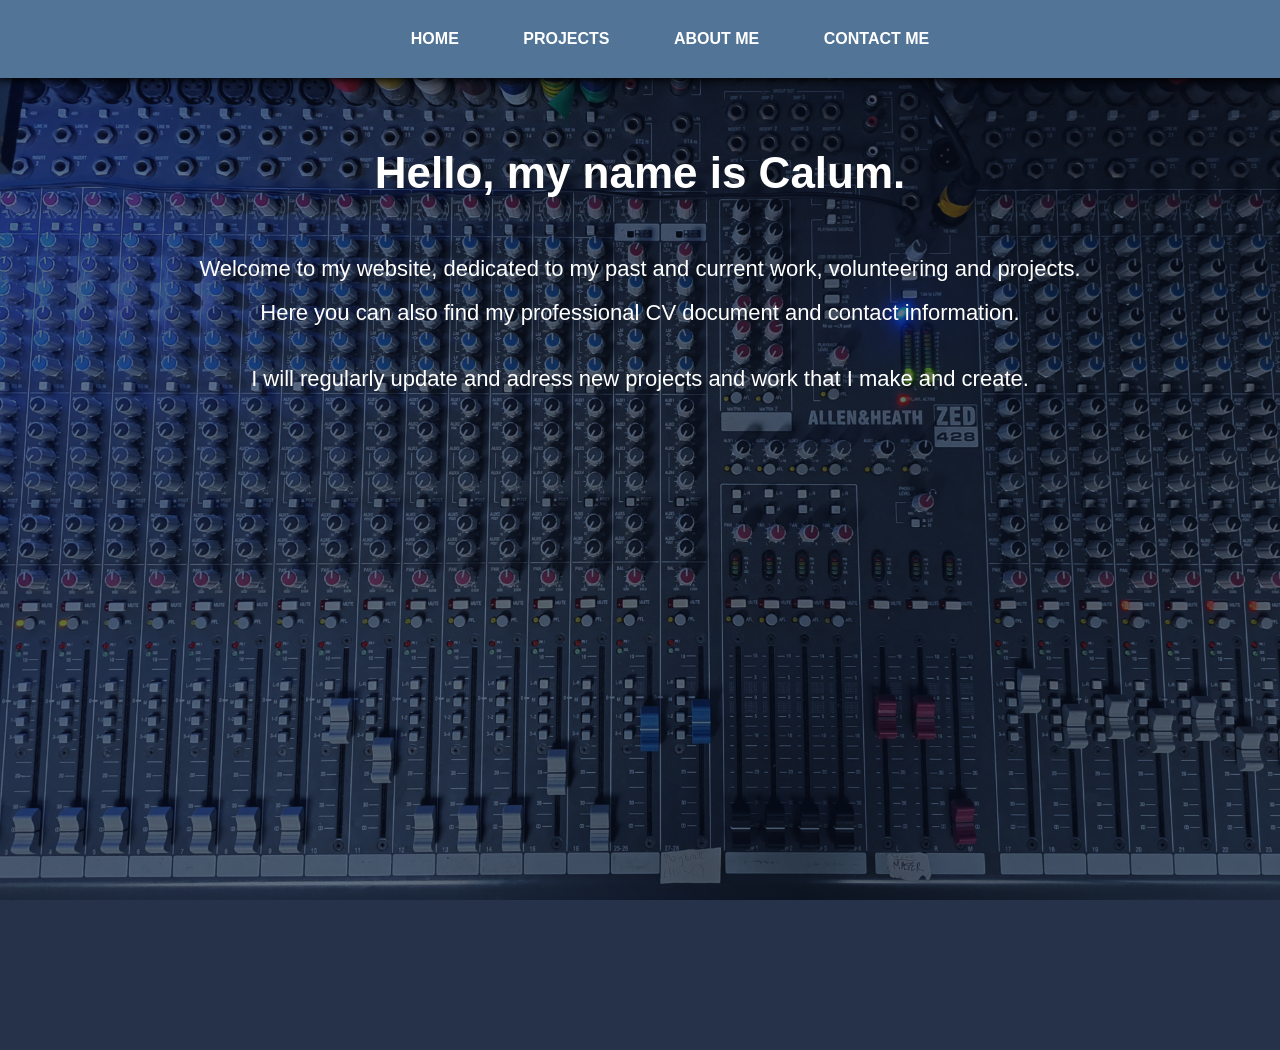
<file: index.html>
<!DOCTYPE html>
<html xmlns="http://www.w3.org/1999/xhtml" lang="en">
<head>
    <meta http-equiv="Content-Type" content="text/html; charset=utf-8" />
    <title>Calum's Website</title>
    <link href="styles.css" rel="stylesheet" type="text/css" />
</head>

<body>
    <div id="menu_bar">
        <a href="index.html"><strong>HOME</strong></a>
        <a href="projects/index.html"><strong>PROJECTS</strong></a>
        <a href="about/index.html"><strong>ABOUT ME</strong></a>
        <a href="contact/index.html"><strong>CONTACT ME</strong></a>
    </div>
    <div class="content" id="welcome">
        <h1>Hello, my name is Calum.</h1>
        <p>Welcome to my website, dedicated to my past and current work, volunteering and projects. Here you can also find my professional CV document and contact information.</p>
        <p>I will regularly update and adress new projects and work that I make and create.</p>
    </div>
</body>
</html>
</file>
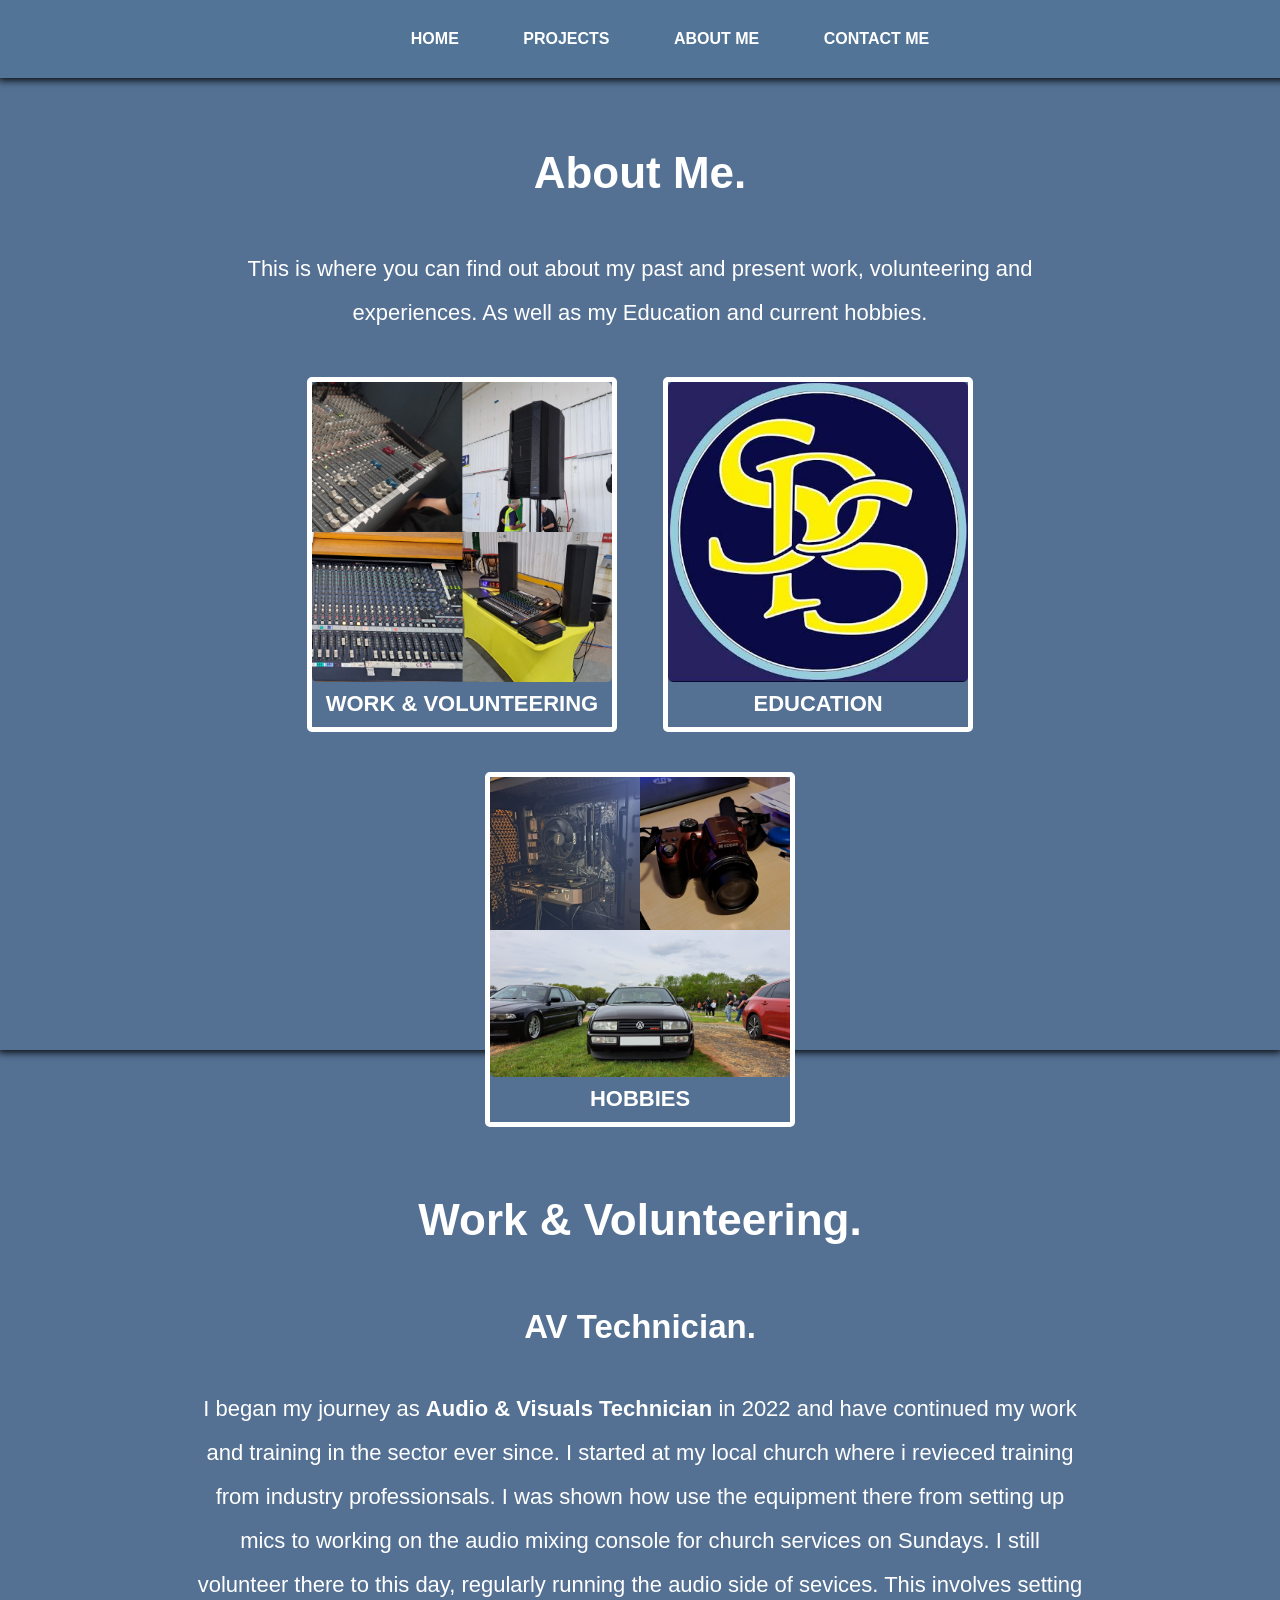
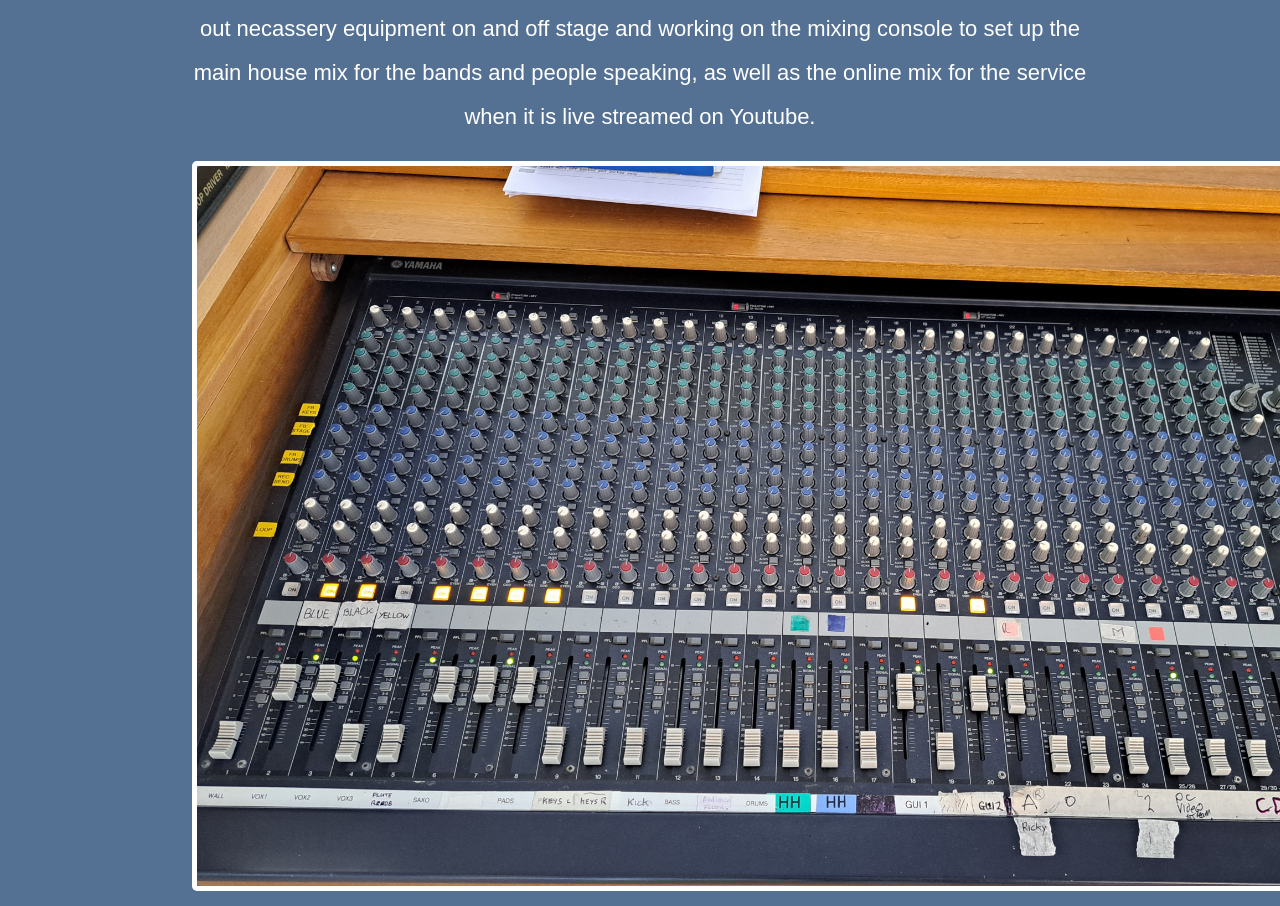
<file: about/index.html>
<!DOCTYPE html>
<html xmlns="http://www.w3.org/1999/xhtml" lang="en">
<head>
    <meta http-equiv="Content-Type" content="text/html; charset=utf-8" />
    <title>Calum's Website</title>
    <link href="../styles.css" rel="stylesheet" type="text/css" />
</head>

<body>
    <div id="menu_bar">
        <a href="../index.html"><strong>HOME</strong></a>
        <a href="../projects/index.html"><strong>PROJECTS</strong></a>
        <a href="index.html"><strong>ABOUT ME</strong></a>
        <a href="../contact/index.html"><strong>CONTACT ME</strong></a>
    </div>
    <div class="content" id="about">
  <h1>About Me.</h1>
  <p>This is where you can find out about my past and present work, volunteering and experiences. As well as my Education and current hobbies.</p>

  <div class="ProjectCard" id="Sound">
  	<div id="soundPic"></div>
    <div id="text"><strong>WORK & VOLUNTEERING</strong></div>
  </div>

  <div class="ProjectCard" id="Education">
  	<div id="educationPic"></div>
    <div id="text"><strong>EDUCATION</strong></div>
  </div>

  <div class="ProjectCard" id="Hobbies">
  	<div id="hobbiesPic"></div>
    <div id="text"><strong>HOBBIES</strong></div>
  </div>

  <div class="Info" id="Work">
  	<h1>Work & Volunteering.</h1>
    <h2>AV Technician.</h2>
    <p>I began my journey as <strong>Audio & Visuals Technician</strong> in 2022 and have continued my work and training in the sector ever since. I started at my local church where i revieced training from industry professionsals. I was shown how use the equipment there from setting up mics to working on the audio mixing console for church services on Sundays. I still volunteer there to this day, regularly running the audio side of sevices. This involves setting out necassery equipment on and off stage and working on the mixing console to set up the main house mix for the bands and people speaking, as well as the online mix for the service when it is live streamed on Youtube.</p>
    <div class="PhotoCard" id="mixer1">
    <div id="churchmixer"></div>
    </div>
  </div>


</div>
</body>
</html>
</file>
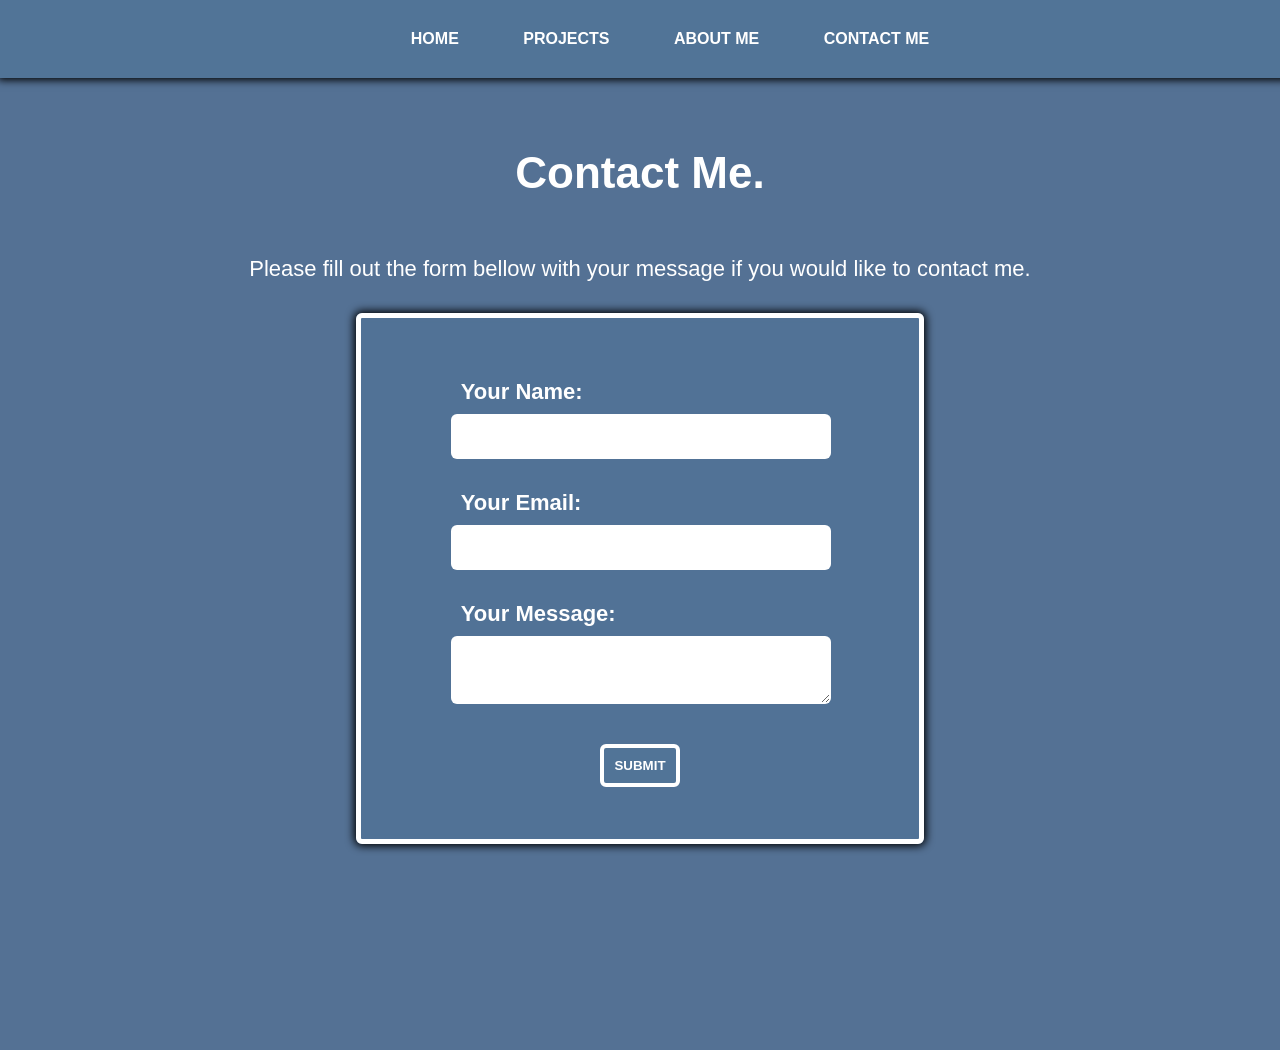
<file: contact/index.html>
<!DOCTYPE html>
<html xmlns="http://www.w3.org/1999/xhtml" lang="en">
<head>
    <meta http-equiv="Content-Type" content="text/html; charset=utf-8" />
    <title>Calum's Website</title>
    <link href="../styles.css" rel="stylesheet" type="text/css" />
</head>

<body>
    <div id="menu_bar">
        <a href="../index.html"><strong>HOME</strong></a>
        <a href="../projects/index.html"><strong>PROJECTS</strong></a>
        <a href="../about/index.html"><strong>ABOUT ME</strong></a>
        <a href="index.html"><strong>CONTACT ME</strong></a>
    </div>
    <div class="content" id="contact">
      <h1>Contact Me.</h1>
      <p>Please fill out the form bellow with your message if you would like to contact me.</p>
  
  
  
  <div class="form">
    <form name="form1" method="post" action="">
      <p>
        <label for="name"><strong>Your Name:</strong> </label>
        <input type="text" name="name" id="name">
      </p>
      <p>
        <label for="email"><strong>Your Email:</strong> </label>
        <input type="text" name="email" id="email">
      </p>
      <p>
        <label for="message"><strong>Your Message:</strong> </label>
        <textarea name="message" id="message"></textarea>
      </p>
      <p>
        <input type="submit" name="button" id="button" value="SUBMIT">
      </p>
    </form>
  </div>
  <p>&nbsp;</p>
</div>
</body>
</html>
</file>
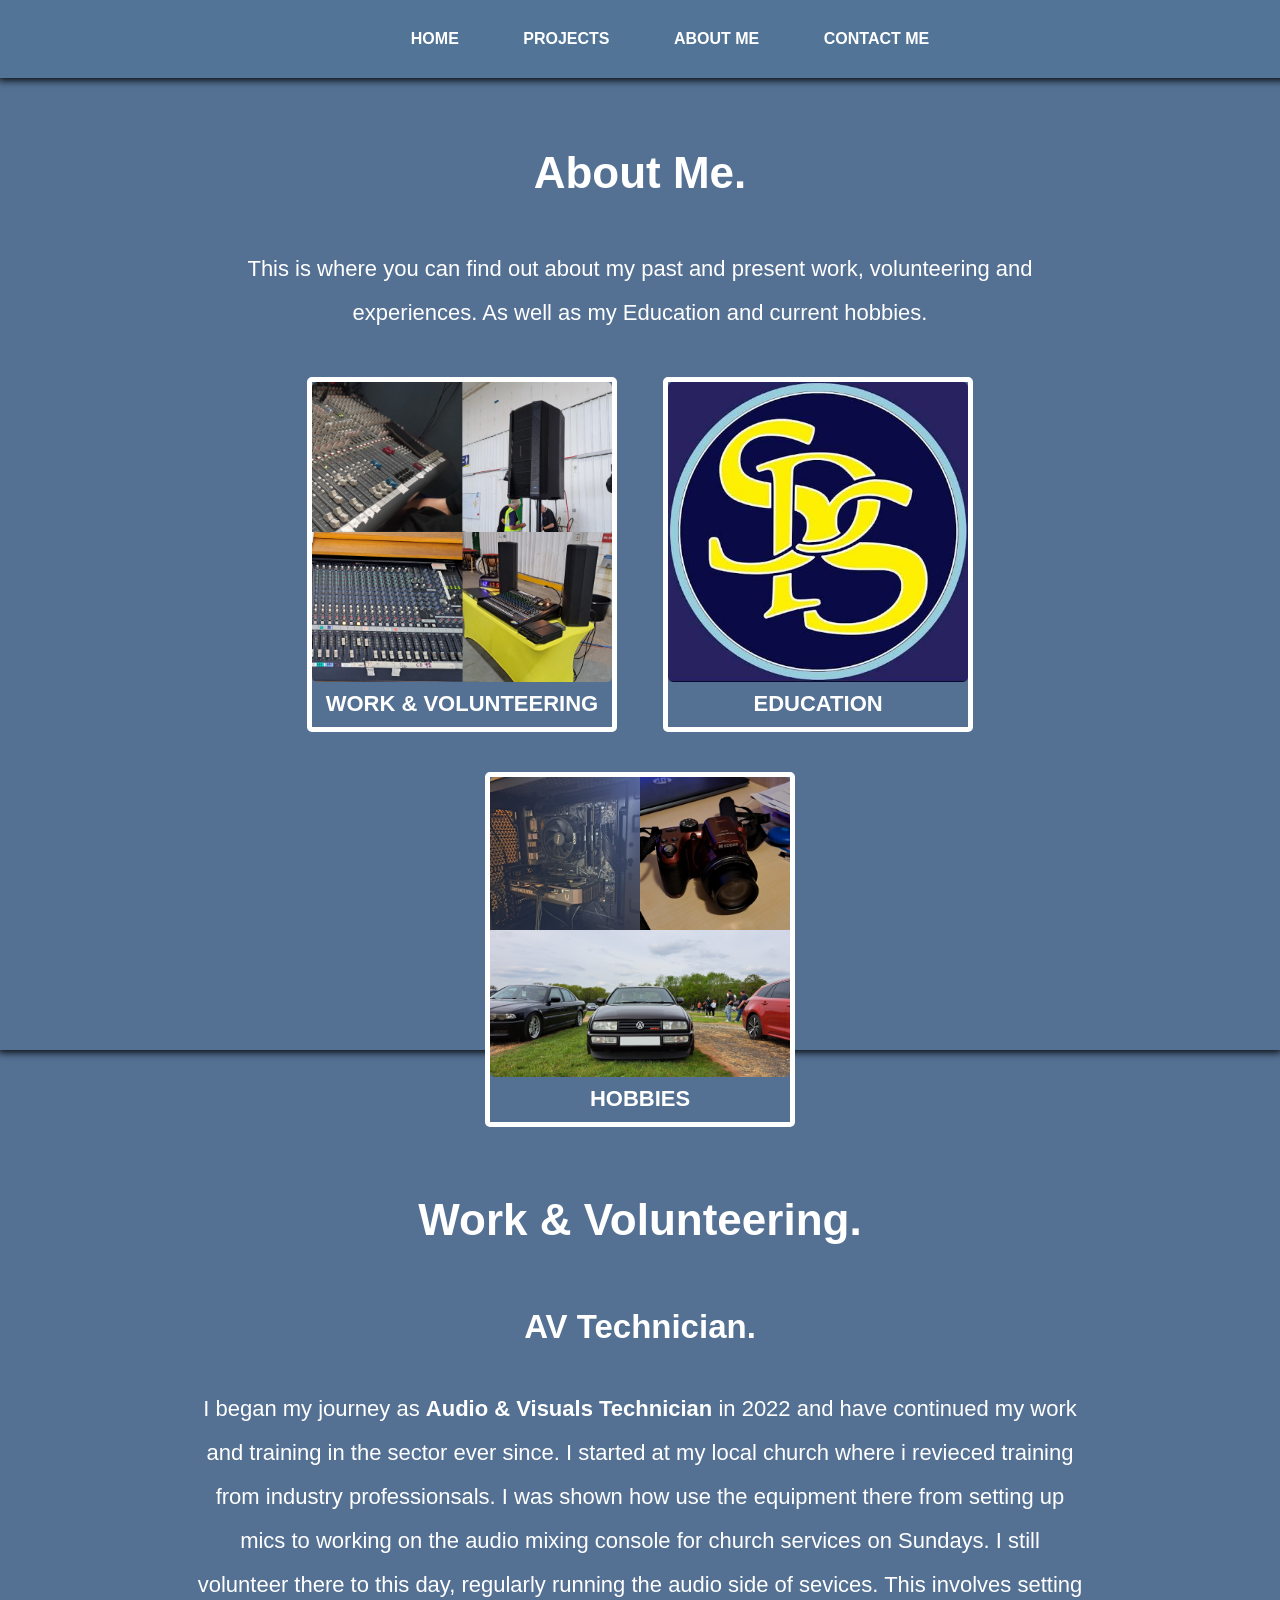
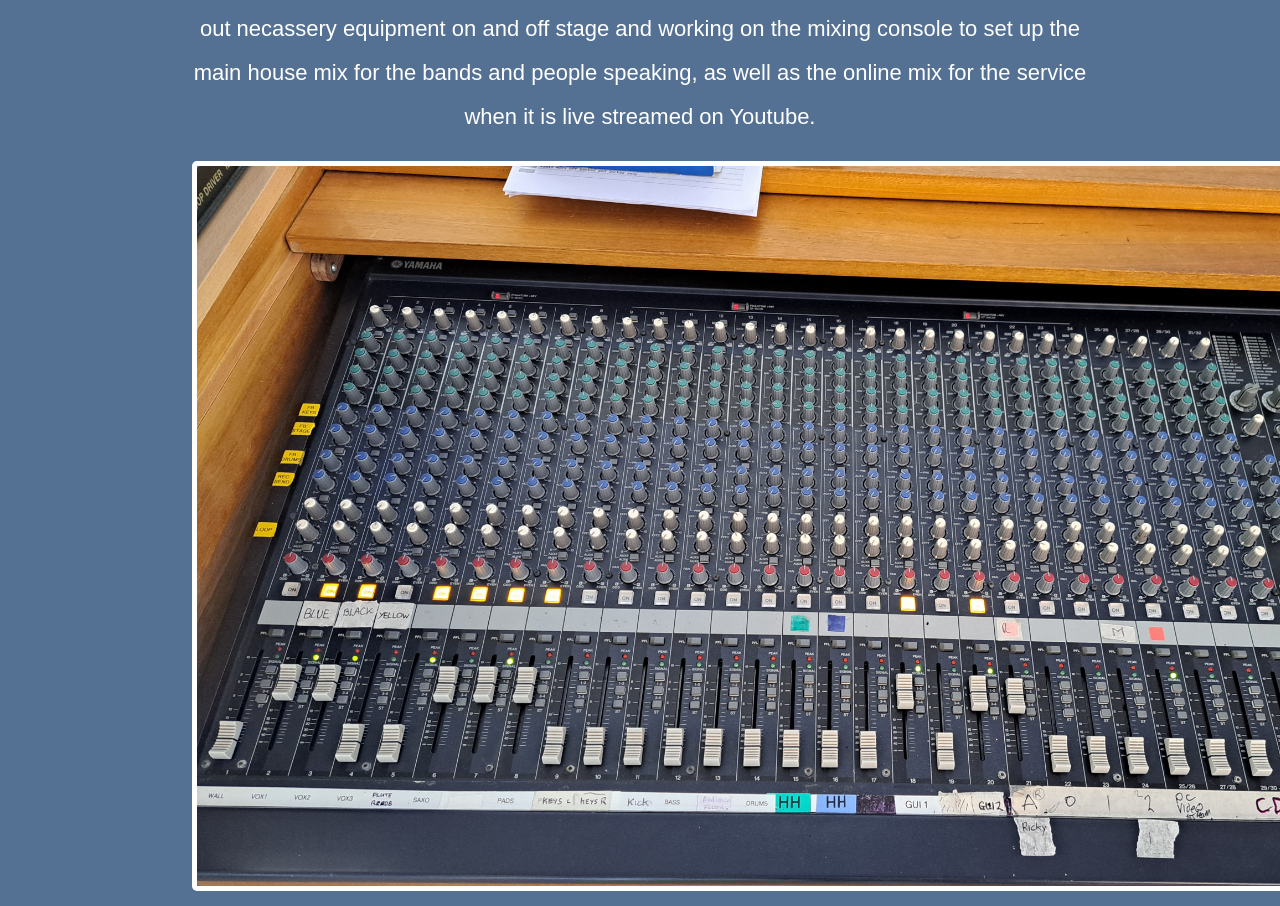
<file: converter/about.html>
<!DOCTYPE html>
<html xmlns="http://www.w3.org/1999/xhtml" lang="en">
<head>
<meta http-equiv="Content-Type" content="text/html; charset=utf-8" />
<title>Calum's Website
</title>
<link href="styles.css" rel="stylesheet" type="text/css" />
</head>

<body>
<div id="menu_bar">
    <a href="home.html"><strong>HOME</strong></a>
    <a href="projects.html"><strong>PROJECTS</strong></a>
    <a href="about.html"><strong>ABOUT ME</strong></a>
    <a href="contact.html"><strong>CONTACT ME</strong></a>
</div>
<div class="content" id="about">
  <h1>About Me.</h1>
  <p>This is where you can find out about my past and present work, volunteering and experiences. As well as my Education and current hobbies.</p>

  <div class="ProjectCard" id="Sound">
  	<div id="soundPic"></div>
    <div id="text"><strong>WORK & VOLUNTEERING</strong></div>
  </div>

  <div class="ProjectCard" id="Education">
  	<div id="educationPic"></div>
    <div id="text"><strong>EDUCATION</strong></div>
  </div>

  <div class="ProjectCard" id="Hobbies">
  	<div id="hobbiesPic"></div>
    <div id="text"><strong>HOBBIES</strong></div>
  </div>

  <div class="Info" id="Work">
  	<h1>Work & Volunteering.</h1>
    <h2>AV Technician.</h2>
    <p>I began my journey as <strong>Audio & Visuals Technician</strong> in 2022 and have continued my work and training in the sector ever since. I started at my local church where i revieced training from industry professionsals. I was shown how use the equipment there from setting up mics to working on the audio mixing console for church services on Sundays. I still volunteer there to this day, regularly running the audio side of sevices. This involves setting out necassery equipment on and off stage and working on the mixing console to set up the main house mix for the bands and people speaking, as well as the online mix for the service when it is live streamed on Youtube.</p>
    <div class="PhotoCard" id="mixer1">
    <div id="churchmixer"></div>
    </div>
  </div>


</div>
</body>
</html>
</file>
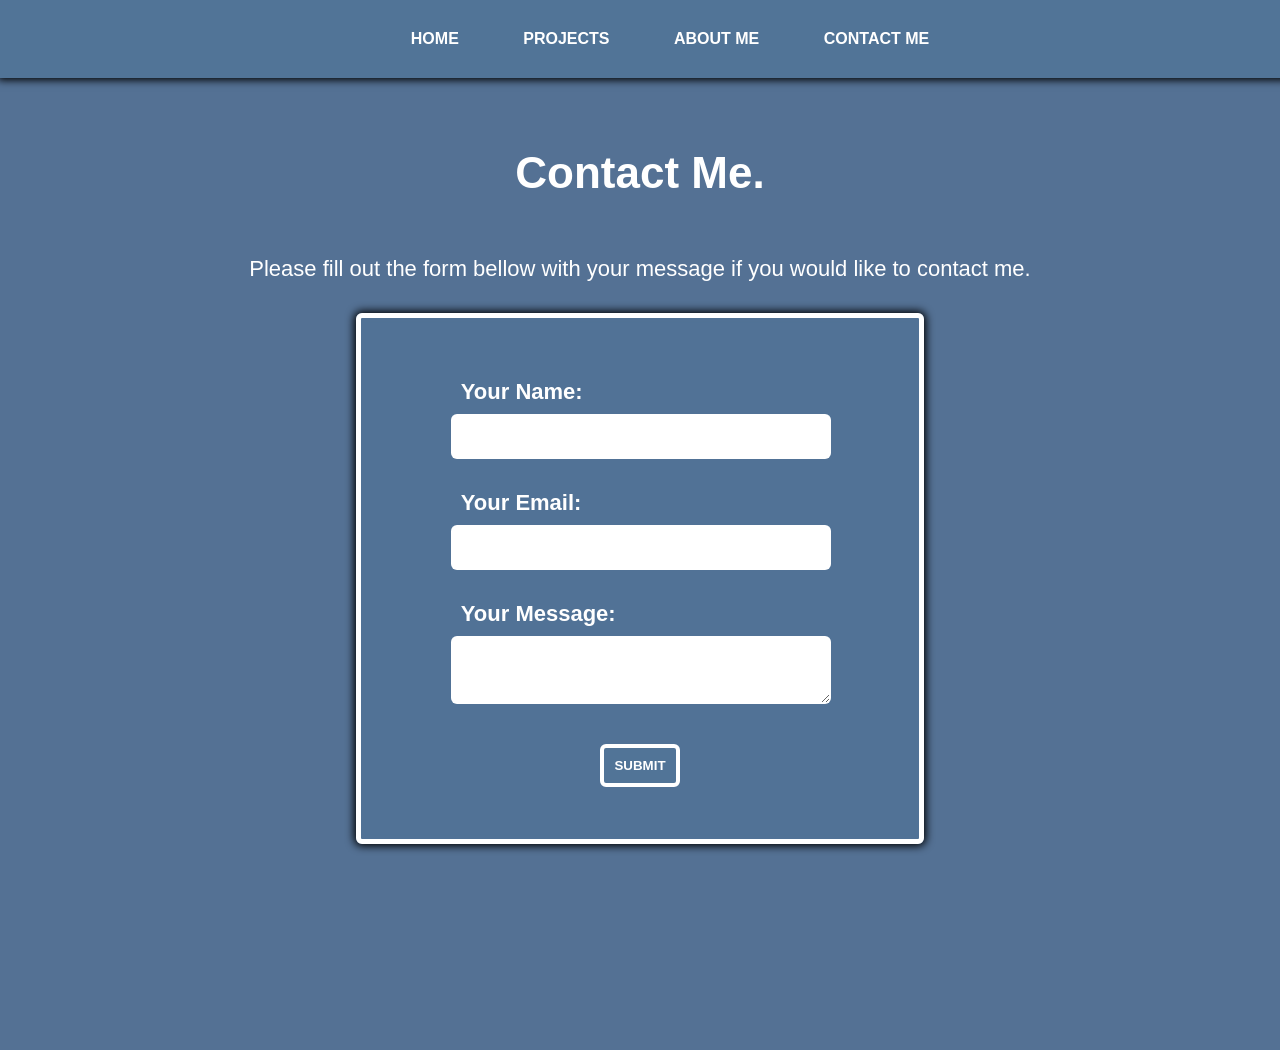
<file: converter/contact.html>
<!DOCTYPE html>
<html xmlns="http://www.w3.org/1999/xhtml" lang="en">
<head>
<meta http-equiv="Content-Type" content="text/html; charset=utf-8" />
<title>Calum's Website
</title>
<link href="styles.css" rel="stylesheet" type="text/css" />
</head>

<body>
<div id="menu_bar">
    <a href="home.html"><strong>HOME</strong></a>
    <a href="projects.html"><strong>PROJECTS</strong></a>
    <a href="about.html"><strong>ABOUT ME</strong></a>
    <a href="contact.html"><strong>CONTACT ME</strong></a>
</div>
<div class="content" id="contact">
  <h1>Contact Me.</h1>
  <p>Please fill out the form bellow with your message if you would like to contact me.</p>
  
  
  
  <div class="form">
    <form name="form1" method="post" action="">
      <p>
        <label for="name"><strong>Your Name:</strong> </label>
        <input type="text" name="name" id="name">
      </p>
      <p>
        <label for="email"><strong>Your Email:</strong> </label>
        <input type="text" name="email" id="email">
      </p>
      <p>
        <label for="message"><strong>Your Message:</strong> </label>
        <textarea name="message" id="message"></textarea>
      </p>
      <p>
        <input type="submit" name="button" id="button" value="SUBMIT">
      </p>
    </form>
  </div>
  <p>&nbsp;</p>
</div>
</body>
</html>
</file>
<file: styles.css>
body {
	font-family:Arial, Helvetica, sans-serif;
	margin:0;
	box-shadow:0px 0px 8px 2px #000;
	background-color:#547194;
	
}

#menu_bar {
	background-color:rgba(81,116,151,1);
	box-shadow: 0px 0px 8px 2px #000;
	padding:30px;
	text-align:center;
	position: fixed;
	width: 100%;
	top: 0;
	z-index:1100;	
}


#menu_bar a {
	text-decoration:none;
	color:#FFF;
	padding:30px;
	
}

#menu_bar a:hover {
	text-decoration:underline;
	
}

.content {
	height:100vh;
	text-align:center;
	color:#FFF;
	padding-left:15%;
	padding-right:15%;
	padding-top:100px;
	padding-bottom:50px;
	line-height:2;
	text-justify:auto;
	font-size:22px;
}

#welcome {
    background-image:url("assets/desk.jpg");
    background-size: cover;
    background-position: center;
    background-repeat: no-repeat;
    background-blend-mode: soft-light, luminosity;
	background-attachment:fixed;
	background-color:#253249;
}

.ProjectCard {
	border: 5px solid #FFF;
	border-radius:5px;
	display:inline-block;
	margin:20px;
	background-color:#547194;
	height:345px;
	width:300px;
	transition:ease-in-out 0.2s;
}
.ProjectCard:hover {
	transform:scale(1.05,1.05);
	transition:ease-in-out 0.2s;
	box-shadow: 0px 0px 8px 2px #FFF;
}
	
#about #Sound #soundPic {
	border-radius:5px;
	background-image:url("assets/soundtech2.png");
	background-size:cover;
	background-position:center;
	height:300px;
	width:300px;
}

#about #Education #educationPic {
	border-radius:5px;
	background-image:url("assets/educationpic.jfif");
	background-size:cover;
	background-position:center;
	height:300px;
	width:300px;
}


#about #Hobbies #hobbiesPic {
	border-radius:5px;
	background-image:url("assets/hobbiespic.png");
	background-size:cover;
	background-position:center;
	height:300px;
	width:300px;
}

.Info {
	
}

#projects #Computing #computingPic {
	border-radius:5px;
	background-image:url("assets/computingpic.png");
	background-size:cover;
	background-position:center;
	height:300px;
	width:300px;
}

#projects #CM #cmPic {
	border-radius:5px;
	background-image:url("assets/creativemediapic.png");
	background-size:cover;
	background-position:center;
	height:300px;
	width:300px;
}

.PhotoCard {
	border: 5px solid #FFF;
	border-radius:5px;
	display:inline-block;
	position:center;
}

#about #Work #mixer1 #churchmixer {
	border-radius:4px;
	background-image:url("assets/churchmixer.jpg");
	background-size:cover;
	background-position:center;
	width:1280px;
	height:720px;
}

#contact .form {
	padding:30px 100px;
	background-color:rgba(81,116,151,0.8);
	backdrop-filter:blur(4px);
	border: 5px solid #FFF;
	border-radius:6px;
	box-shadow: 0px 0px 8px 2px #000;
	width:40%;
	margin-left:auto;
	margin-right:auto;
}

#name, #email,#message   {
	width:100%;
	padding:10px;
	border-radius:6px;
	border:1px solid rgba(255,255,255,0.4);
	font-size:20px;
	margin-left:-10px;
}

#contact .form form p label strong {
	float:left;
}

#contact .form form p #button {
	padding:10px;
	background-color:rgba(81,116,151,1);
	color:#FFF;
	border:4px solid rgba(255,255,255,1);
	border-radius:6px;
	transition:ease-in-out 0.2s;
	font-weight:bold;
}

.form form p #button{
	transition:ease-in-out 0.2s;
}

.form form p #button:hover{
	transform:scale(1.1,1.1);
	transition:ease-in-out 0.2s;
	box-shadow:0px 0px 4px 2px #FFF;
}
</file>
<file: converter/styles.css>
body {
	font-family:Arial, Helvetica, sans-serif;
	margin:0;
	box-shadow:0px 0px 8px 2px #000;
	background-color:#547194;
	
}

#menu_bar {
	background-color:rgba(81,116,151,1);
	box-shadow: 0px 0px 8px 2px #000;
	padding:30px;
	text-align:center;
	position: fixed;
	width: 100%;
	top: 0;
	z-index:1100;	
}


#menu_bar a {
	text-decoration:none;
	color:#FFF;
	padding:30px;
	
}

#menu_bar a:hover {
	text-decoration:underline;
	
}

.content {
	height:100vh;
	text-align:center;
	color:#FFF;
	padding-left:15%;
	padding-right:15%;
	padding-top:100px;
	padding-bottom:50px;
	line-height:2;
	text-justify:auto;
	font-size:22px;
}

#welcome {
    background-image:url(desk.jpg);
    background-size: cover;
    background-position: center;
    background-repeat: no-repeat;
    background-blend-mode: soft-light, luminosity;
	background-attachment:fixed;
	background-color:#253249;
}

.ProjectCard {
	border: 5px solid #FFF;
	border-radius:5px;
	display:inline-block;
	margin:20px;
	background-color:#547194;
	height:345px;
	width:300px;
	transition:ease-in-out 0.2s;
}
.ProjectCard:hover {
	transform:scale(1.05,1.05);
	transition:ease-in-out 0.2s;
	box-shadow: 0px 0px 8px 2px #FFF;
}
	
#about #Sound #soundPic {
	border-radius:5px;
	background-image:url(soundtech2.png);
	background-size:cover;
	background-position:center;
	height:300px;
	width:300px;
}

#about #Education #educationPic {
	border-radius:5px;
	background-image:url(educationpic.jfif);
	background-size:cover;
	background-position:center;
	height:300px;
	width:300px;
}


#about #Hobbies #hobbiesPic {
	border-radius:5px;
	background-image:url(hobbiespic.png);
	background-size:cover;
	background-position:center;
	height:300px;
	width:300px;
}

.Info {
	
}

#projects #Computing #computingPic {
	border-radius:5px;
	background-image:url(computingpic.png);
	background-size:cover;
	background-position:center;
	height:300px;
	width:300px;
}

#projects #CM #cmPic {
	border-radius:5px;
	background-image:url(creativemediapic.png);
	background-size:cover;
	background-position:center;
	height:300px;
	width:300px;
}

.PhotoCard {
	border: 5px solid #FFF;
	border-radius:5px;
	display:inline-block;
	position:center;
}

#about #Work #mixer1 #churchmixer {
	border-radius:4px;
	background-image:url(churchmixer.jpg);
	background-size:cover;
	background-position:center;
	width:1280px;
	height:720px;
}

#contact .form {
	padding:30px 100px;
	background-color:rgba(81,116,151,0.8);
	backdrop-filter:blur(4px);
	border: 5px solid #FFF;
	border-radius:6px;
	box-shadow: 0px 0px 8px 2px #000;
	width:40%;
	margin-left:auto;
	margin-right:auto;
}

#name, #email,#message   {
	width:100%;
	padding:10px;
	border-radius:6px;
	border:1px solid rgba(255,255,255,0.4);
	font-size:20px;
	margin-left:-10px;
}

#contact .form form p label strong {
	float:left;
}

#contact .form form p #button {
	padding:10px;
	background-color:rgba(81,116,151,1);
	color:#FFF;
	border:4px solid rgba(255,255,255,1);
	border-radius:6px;
	transition:ease-in-out 0.2s;
	font-weight:bold;
}

.form form p #button{
	transition:ease-in-out 0.2s;
}

.form form p #button:hover{
	transform:scale(1.1,1.1);
	transition:ease-in-out 0.2s;
	box-shadow:0px 0px 4px 2px #FFF;
}
</file>
